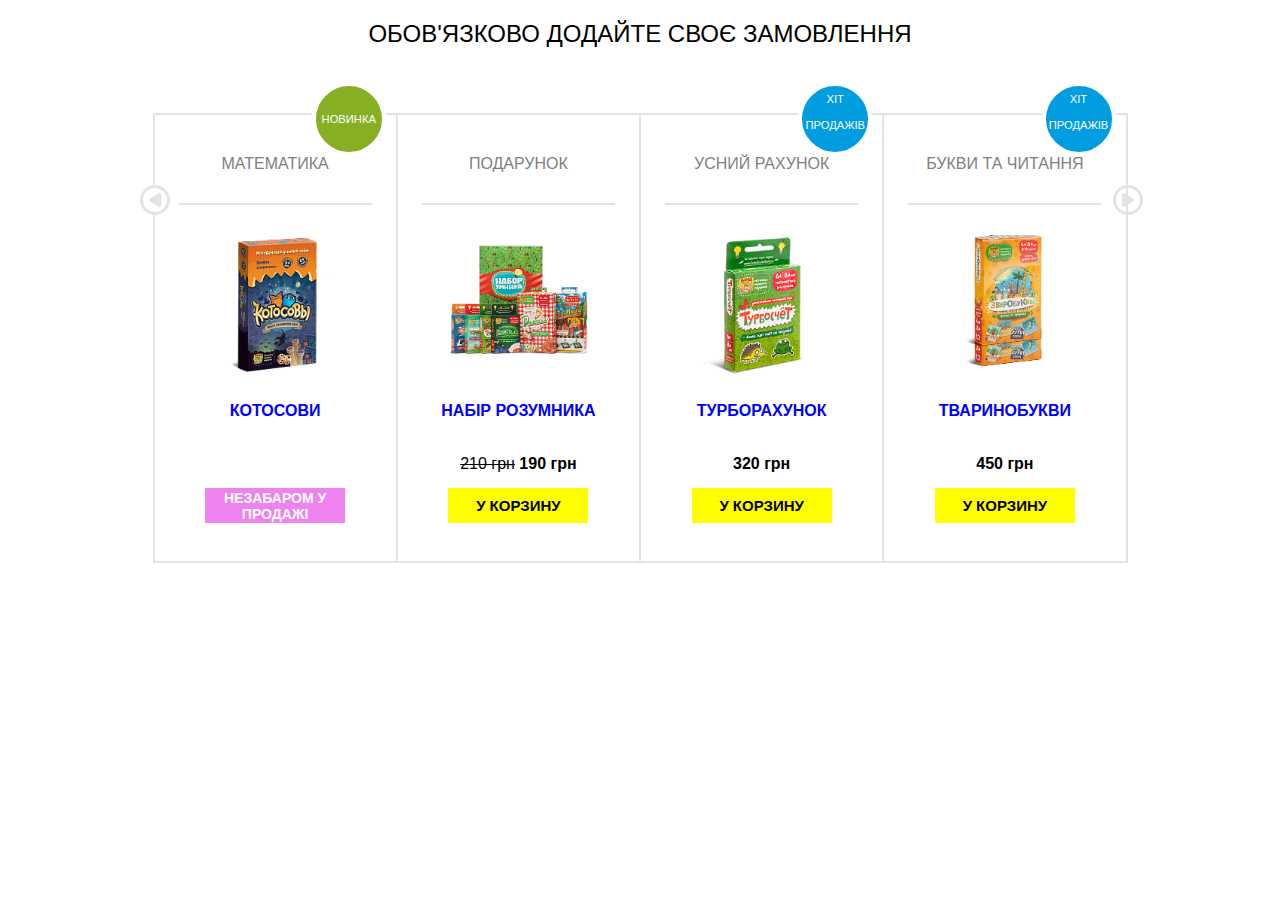
<file: catalog/index.html>
<!DOCTYPE html>
<html lang="uk">
    <head>
        <meta charset="UTF-8">
        <meta name="viewport" content="width=device-width, initial-scale=1.0">
        <title>Catalog</title>
        <link rel="stylesheet" href="styles/styles.css">
        <link rel="stylesheet"  href="https://cdnjs.cloudflare.com/ajax/libs/font-awesome/6.2.0/css/all.min.css">
    </head>
    <body>
        <div class="page-title uppercase">
            обов'язково додайте своє замовлення
        </div>
        <div class="wrapper d-flex">
            <div class="nav nav-left d-flex">
                <i class="fa-solid fa-play"></i>
            </div>
            <div class="nav nav-right d-flex">
                <i class="fa-solid fa-play"></i>
            </div>
            <div class="card sticker sticker__new">
                <div class="card__category__uppercase__math">
                    математика
                </div>
                <div class="card__img">
                    <img src="images/math.png" alt="котосови" height="140">
                </div>
                <b><div class="card__title__uppercase">
                    котосови
                </div></b>
                <div class="card__price__uppercase">
                    <br>
                </div>
                <b><div class="card__btn__uppercase__math">
                    незабаром у продажі
                </div></b>
            </div>
            <div class="card">
                <div class="card__category__uppercase__present">
                    подарунок
                </div>
                <div class="card__img">
                    <img src="images/g1.png" alt="набір розумника" height="140"> 
                </div>
                <b><div class="card__title__uppercase">
                    набір розумника
                </div></b>
                <div class="card__price__uppercase">
                    <del>210 грн</del> <b>190 грн</b>
                </div></b>
                <b><div class="card__btn__uppercase__present">
                    у корзину
                </div></b>
            </div>
            <div class="card sticker sticker__hit">
                <div class="card__category__uppercase__turbo">
                    усний рахунок
                </div>
                <div class="card__img">
                    <img src="images/turbo.png" alt="турборахунок"  height="140">
                </div>
                <div class="card__title__uppercase">
                    <b>турборахунок
                </div>
                <div class="card__price__uppercase">
                    320 грн</b>
                </div>
                <b><div class="card__btn__uppercase__turbo">
                    у корзину
                </div></b>
            </div>
            <div class="card sticker sticker__b">
                <div class="card__category__uppercase__zb">
                    букви та читання
                </div>
                <div class="card__img">
                    <img src="images/zb.png" alt="тваринобукви"  height="140">
                </div>
                <div class="card__title__uppercase">
                    <b>тваринобукви
                </div>
                <div class="card__price__uppercase">
                    450 грн</b>
                </div>
                <b><div class="card__btn__uppercase__zb">
                    у корзину
                </div></b>
            </div>
        </div>
    </body>
</html>
</file>
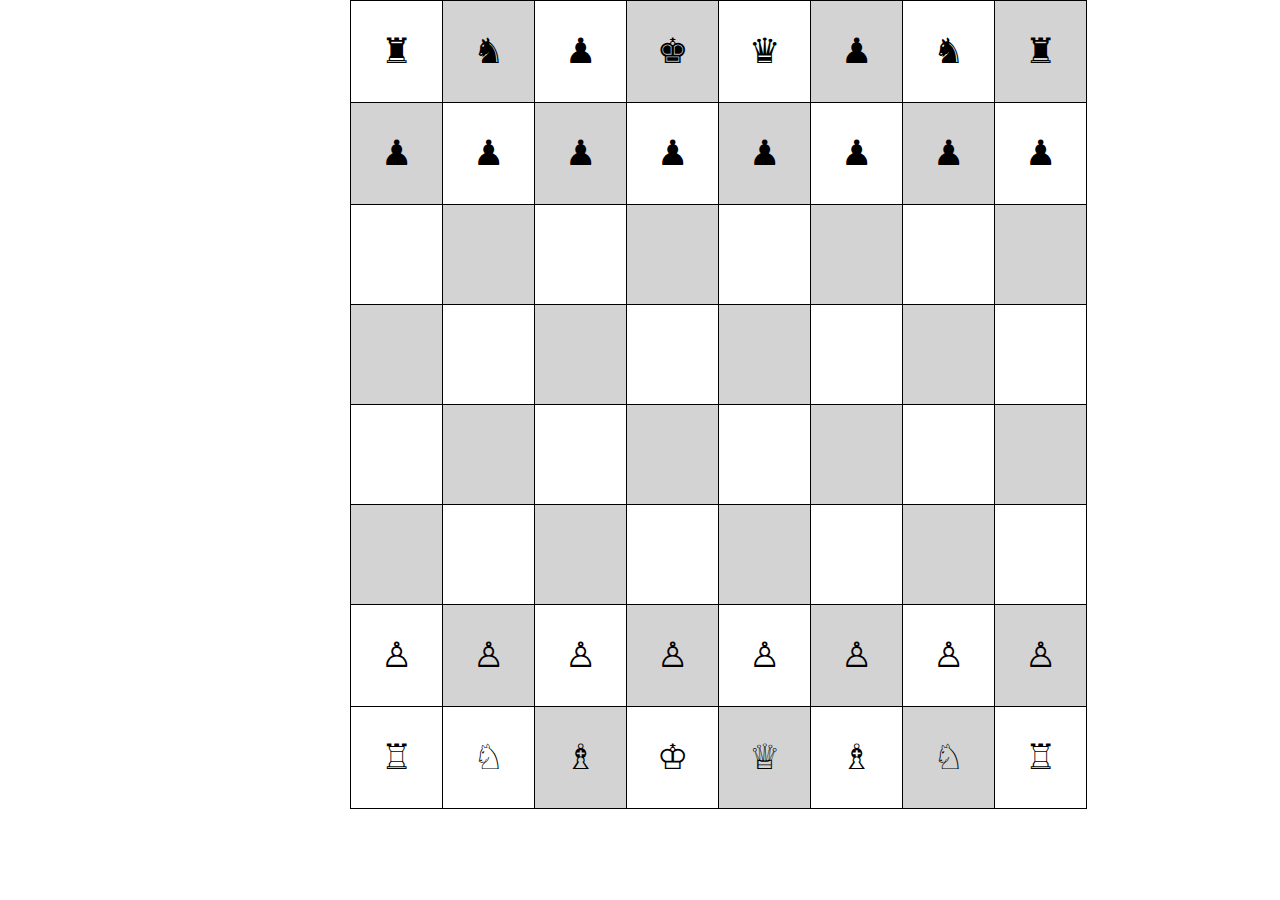
<file: chess/index.html>
<!DOCTYPE html>
    <html lang="en">
        <head>
            <meta charset="UTF-8">
            <meta name="viewport" content="width=device-width, initial-scale=1.0">
            <title>Chess-board</title>
            <link rel="stylesheet" href="styles/styles.css">
        
    </head>
        <body>
            <div>
                <div class="container">
            <div class="box">
            <table>
                <tbody>
                <tr>
                    <td>&#9820;</td>
                    <td bgcolor="lightgray">&#9822;</td>
                    <td>&#9823;</td>
                    <td bgcolor="lightgray">&#9818;</td>
                    <td>&#9819;</td>
                    <td bgcolor="lightgray">&#9823;</td>
                    <td>&#9822;</td>
                    <td bgcolor="lightgray">&#9820;</td>
                </tr>
                <tr>
                    <td bgcolor="lightgray">&#9823;</td>
                    <td>&#9823;</td>
                    <td bgcolor="lightgray">&#9823;</td>
                    <td>&#9823;</td>
                    <td bgcolor="lightgray">&#9823;</td>
                    <td>&#9823;</td>
                    <td bgcolor="lightgray">&#9823;</td>
                    <td>&#9823;</td>
                </tr>
                <tr>
                    <td></td>
                    <td bgcolor="lightgray"></td>
                    <td></td>
                    <td bgcolor="lightgray"></td>
                    <td></td>
                    <td bgcolor="lightgray"></td>
                    <td></td>
                    <td bgcolor="lightgray"></td>
                </tr>
                <tr>
                    <td bgcolor="lightgray"></td>
                    <td></td>
                    <td bgcolor="lightgray"></td>
                    <td></td>
                    <td bgcolor="lightgray"></td>
                    <td></td>
                    <td bgcolor="lightgray"></td>
                    <td></td>
                </tr>
                <tr>
                    <td></td>
                    <td bgcolor="lightgray"></td>
                    <td></td>
                    <td bgcolor="lightgray"></td>
                    <td></td>
                    <td bgcolor="lightgray"></td>
                    <td></td>
                    <td bgcolor="lightgray"></td>
                </tr>
                <tr>
                    <td bgcolor="lightgray"></td>
                    <td></td>
                    <td bgcolor="lightgray"></td>
                    <td></td>
                    <td bgcolor="lightgray"></td>
                    <td></td>
                    <td bgcolor="lightgray"></td>
                    <td></td>
                </tr>
                <tr>
                    <td>&#9817;</td>
                    <td bgcolor="lightgray">&#9817;</td>
                    <td>&#9817;</td>
                    <td bgcolor="lightgray">&#9817;</td>
                    <td>&#9817;</td>
                    <td bgcolor="lightgray">&#9817;</td>
                    <td>&#9817;</td>
                    <td bgcolor="lightgray">&#9817;</td>
                </tr>
                <tr>
                    <td bbgcolor="lightgray">&#9814;</td>
                    <td>&#9816;</td>
                    <td bgcolor="lightgray">&#9815;</td>
                    <td>&#9812;</td>
                    <td bgcolor="lightgray">&#9813;</td>
                    <td>&#9815;</td>
                    <td bgcolor="lightgray">&#9816;</td>
                    <td>&#9814;</td>
                </tr>
                </tbody>
            </div>
        </div>
    </div>
            </table>
</body>
</html>
</file>
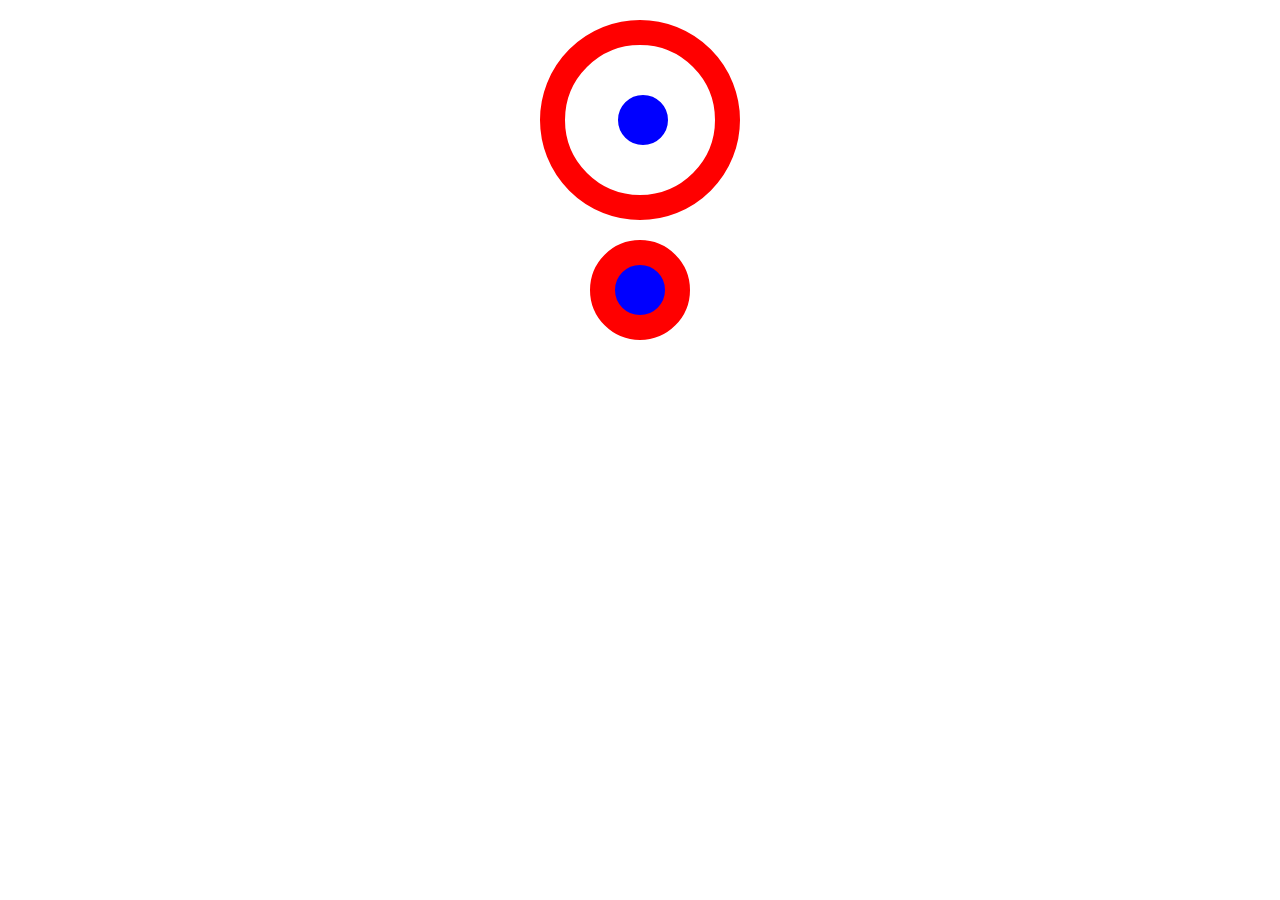
<file: circle/index.html>
<!DOCTYPE html>
<html lang="en">
<head>
 <meta charset="UTF-8">
 <meta name="viewport" content="width=device-width, initial-scale=1.0">
 <title>Circle</title>
 <link rel="stylesheet" href="styles/styles.css">
</head>
<body>
    <div>
        <div class="circle">
        </div>
    </div>
    <div id="circle">
    </div>
</body>
</file>
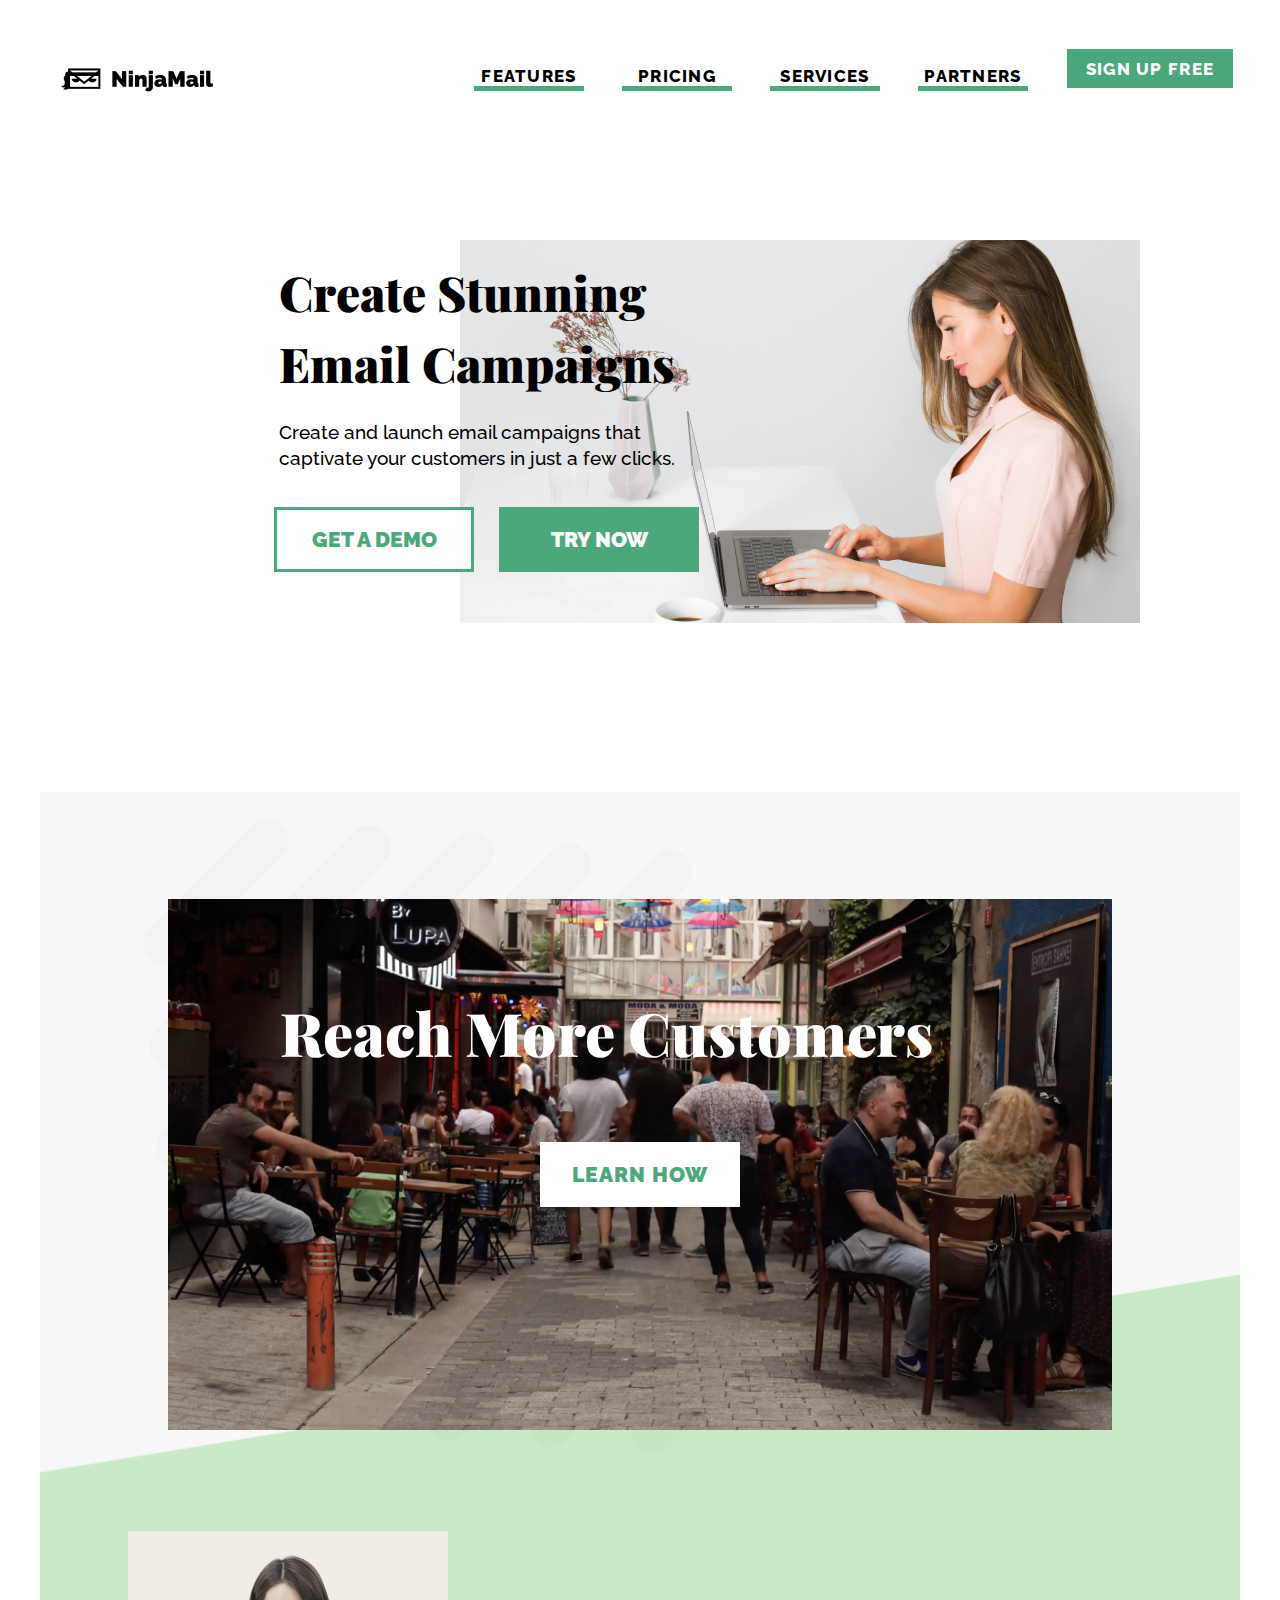
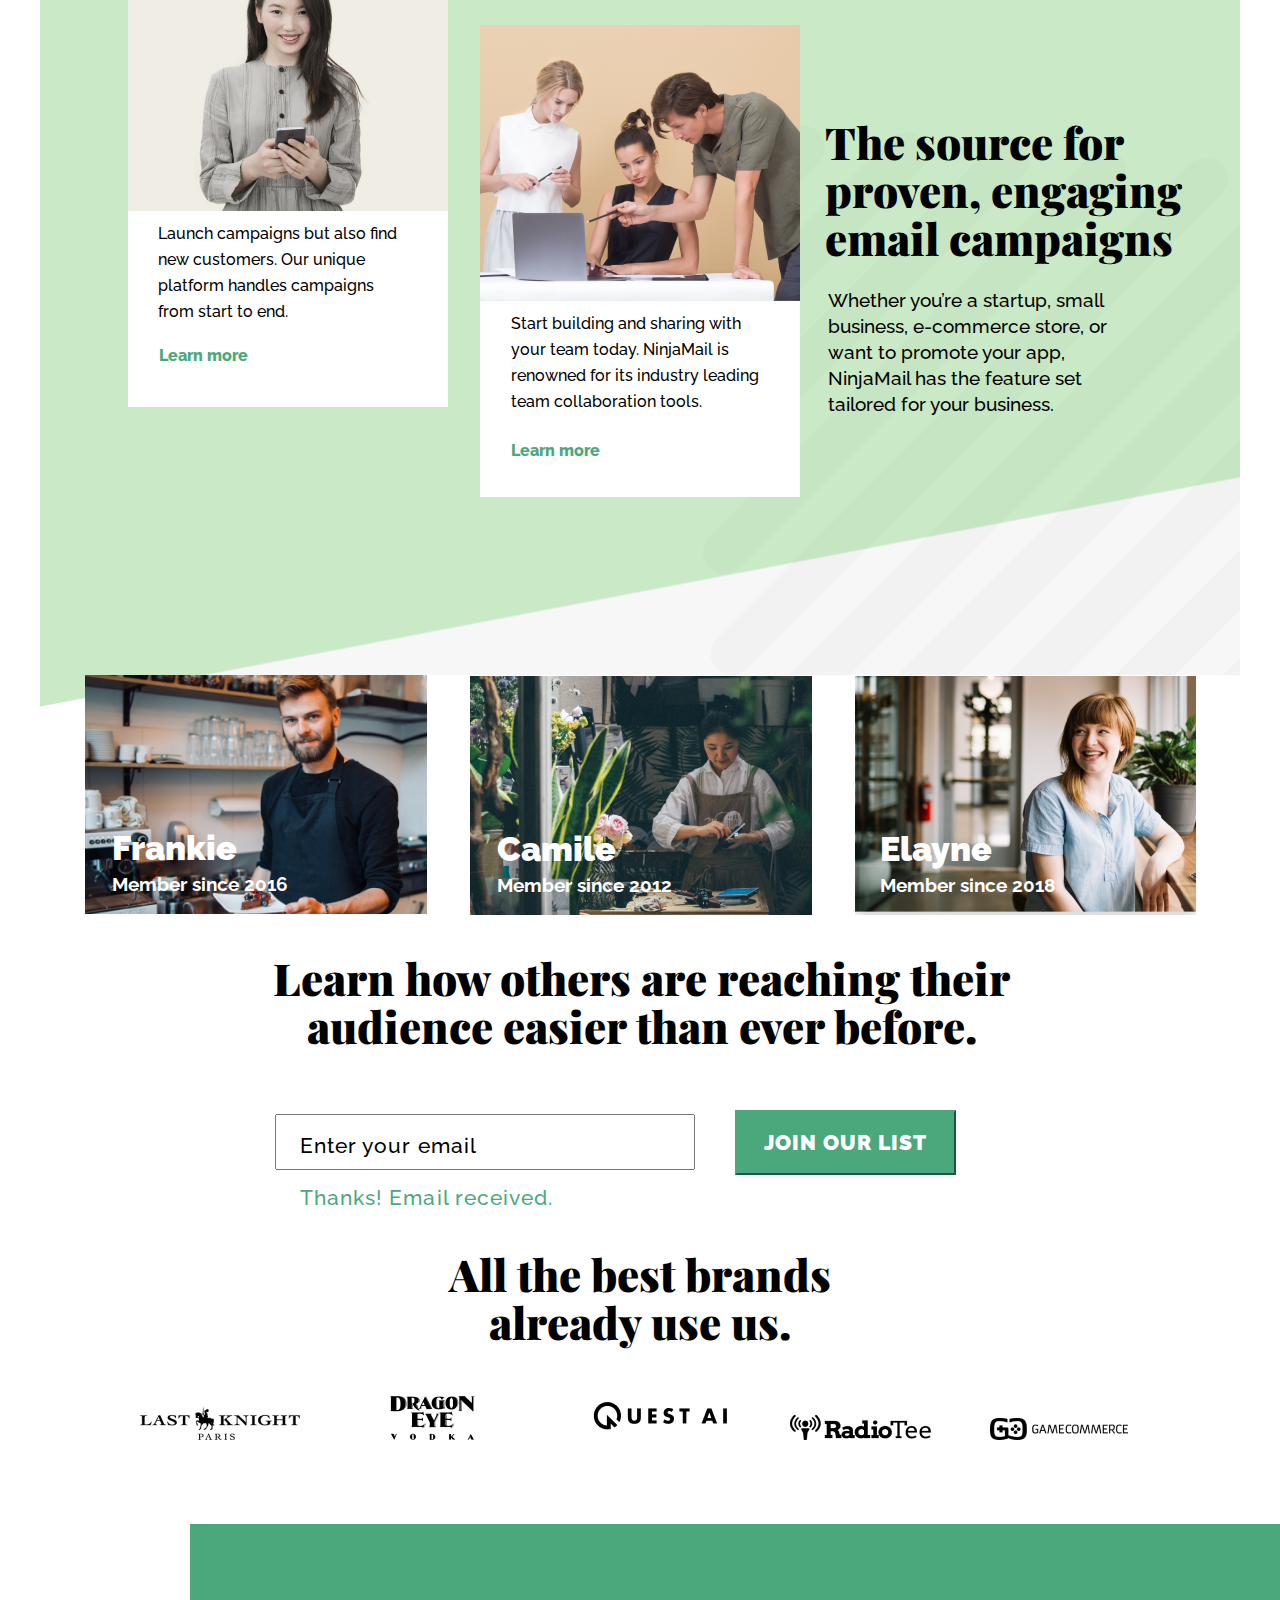
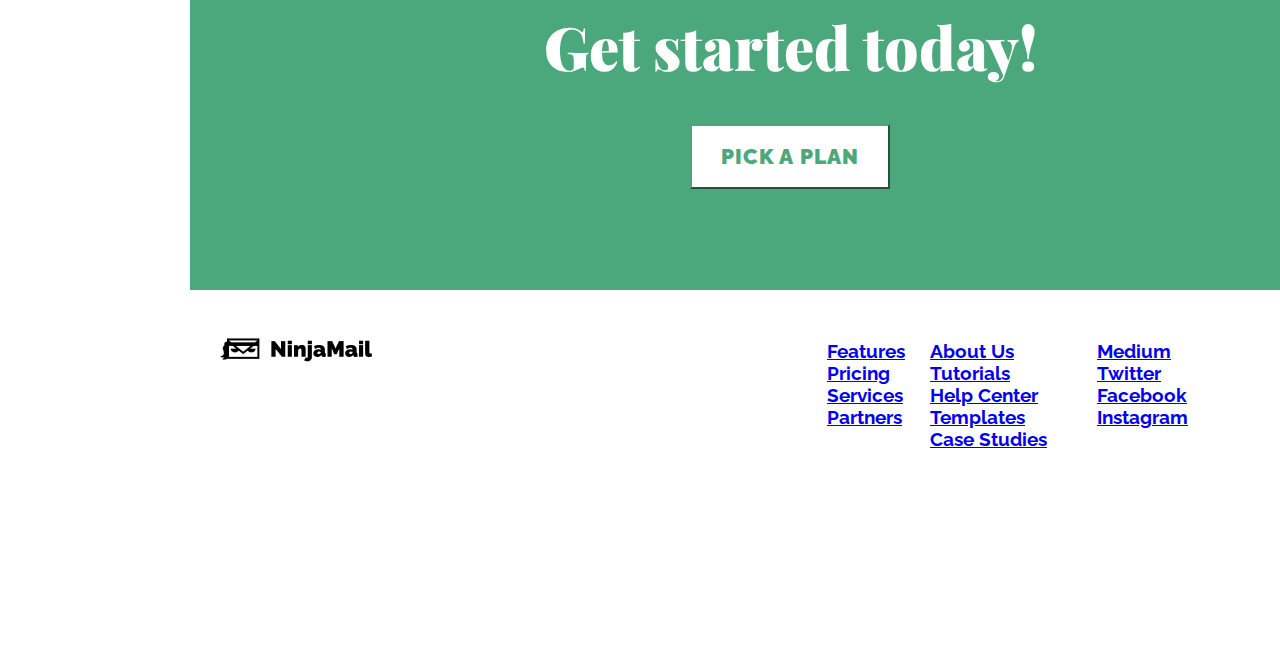
<file: project/index.html>
<!DOCTYPE html>
<html lang="en">
<head>
    <meta charset="UTF-8">
    <meta name="viewport" content="width=device-width, initial-scale=1.0">
    <title>NinjaMail</title>
        <link rel="stylesheet" href="styles/styles.css">
        <link rel="stylesheet" href="styles/header.css">
        <link rel="stylesheet" href="styles/footer.css">
        <link rel="preconnect" href="https://fonts.googleapis.com">
        <link rel="preconnect" href="https://fonts.gstatic.com" crossorigin>
        <link href="https://fonts.googleapis.com/css2?family=Playfair+Display:wght@900&family=Raleway:wght@500;700;800;900&display=swap" rel="stylesheet">
</head>
<body>
 <div class="page-wrap">
        <section class="page-header d-flex">
            <div class="top-bar">
                <div class="content-wrap d-flex">
                    <div class="logo d-flex">
                        <div class="logo-img">
                            <img src="img/logo.png" alt="logo">
                        </div>
                    </div>
                    <div class="menu-desktop">
                        <nav>
                            <ul class="main-menu uppercase">
                                <li class="border"><a href="#">features</a></li>
                                <li class="border"><a href="#">pricing</a></li>
                                <li class="border"><a href="#">services</a></li>
                                <li class="border"><a href="#">partners</a></li>
                            </ul>
                        </nav>
                     </div>
                            <div class="btn btn__sign uppercase d-flex">
                                Sign Up Free
                            </div>
                         </div>
                    </div> 
                            <div class="page-header-content d-flex">
                                <div class="content-wrap">
                                <h1 class="title">Create Stunning Email Campaigns</h1>
                                <h2 class="subtitle">Create and launch email campaigns that captivate your customers in just a few clicks.</h2>
                                <div class="btn btn__get uppercase d-flex">Get a demo</div>
                                <div class="btn btn__try uppercase d-flex">Try now</div>
                                <div class="img"></div>
                            </div>
                        </div>
            </section>
            <section class='reach-section d-flex'>
                <div class="content-wrap ">
                        <h1 class="title">Reach More Customers</h1>
                        <div class="btn btn__learn uppercase d-flex">Learn how</div>
                </div>
            
            </section>
            <section class='source-section d-flex'>
                <div class="content-wrap">
                        <h1 class="title">The source for proven, engaging email campaigns</h1>
                        <h2 class="subtitle">Whether you’re a startup, small business, e-commerce store, or want to promote your app, NinjaMail has the feature set tailored for your business. </h2>
                        <div class="source">
                        <h3 class="text">Launch campaigns but also find new customers. Our unique platform handles campaigns from start to end.</h3>
                        <div class="btn btn__learnM d-flex">Learn more</div>
                </div>
                <div class="team">
                    <h4 class="text">Start building and sharing with your team today. NinjaMail is renowned for its industry leading team collaboration tools.</h4>
                    <div class="btn btn__learnM2 d-flex">Learn more</div>
                </div>
            </div>
            </section>
            <section class="all-section d-flex">
                <div class="content-wrap">
                    <div class="img_f">
                        <img src="img/frankie.png" alt="boy">
                        <h1 class="txt">Frankie</h1>
                        <h2 class="txt2">Member since 2016</h2>
                    </div>
                    <div class="img_c">
                        <img src="img/Camile.png" alt="girl">
                        <h1 class="txt">Camile</h1>
                        <h2 class="txt2">Member since 2012</h2>
                    </div>
                    <div class="img_e">
                        <img src="img/elayne.png" alt="girl">
                        <h1 class="txt">Elayne</h1>
                        <h2 class="txt2">Member since 2018</h2>
                    </div>
                    <h1 class="title">Learn how others are reaching their audience easier than ever before.</h1>
                    <h3 class="text">Thanks! Email received.</h3>
                    <div class="form">
                        <input class="form_input">
                        <label class="form_label">Enter your email</label>
                    </div>
                    <button class="btn form_button uppercase">Join our list</button>
                    <h2 class="title2">All the best brands already use us.</h2>
                <div class="logo-imgs1">
                        <img src="img/last.png" alt="">
                        </div>
                        <div class="logo-imgs2">
                        <img src="img/dragon.png" alt="">
                        </div>
                         <div class="logo-imgs3">
                        <img src="img/Quest.png" alt="">
                        </div>
                        <div class="logo-imgs4">
                        <img src="img/radio.png" alt="">
                        </div>
                        <div class="logo-imgs5">
                        <img src="img/game.png" alt="">
                    </div>
                    </div>
                </div>
            </section>
            <section class="get-section d-flex">
                <div class="content-wrap">
                    <h1 class="title">Get started today!</h1>
                    <button class="btn pick_button uppercase">PICK A PLAN</button>
                    </div>
            </section>
            <section class="footer-section d-flex">
                <div class="content-wrap">
                    <div class="logo d-flex">
                        <div class="logo-img">
                            <img src="img/logo.png" alt="logo">
                        </div>
                    </div>
                     <nav>
                            <ul class="menu">
                                <li class="border"><a href="#">Features</a></li>
                                <li class="border"><a href="#">Pricing</a></li>
                                <li class="border"><a href="#">Services</a></li>
                                <li class="border"><a href="#">Partners</a></li>
                            </ul>
                        </nav>
                         <nav>
                            <ul class="list">
                                <li class="border"><a href="#">About Us</a></li>
                                <li class="border"><a href="#">Tutorials</a></li>
                                <li class="border"><a href="#">Help Center</a></li>
                                <li class="border"><a href="#">Templates</a></li>
                                 <li class="border"><a href="#">Case Studies</a></li>
                            </ul>
                        </nav>
                         <nav>
                            <ul class="social">
                                <li class="border"><a href="#">Medium</a></li>
                                <li class="border"><a href="#">Twitter</a></li>
                                <li class="border"><a href="#">Facebook</a></li>
                                <li class="border"><a href="#">Instagram</a></li>
                            </ul>
                        </nav>
                    </div>
            </section>
                </div>
            <script src="scripts/script.js"></script>
</body>
</html>
</file>
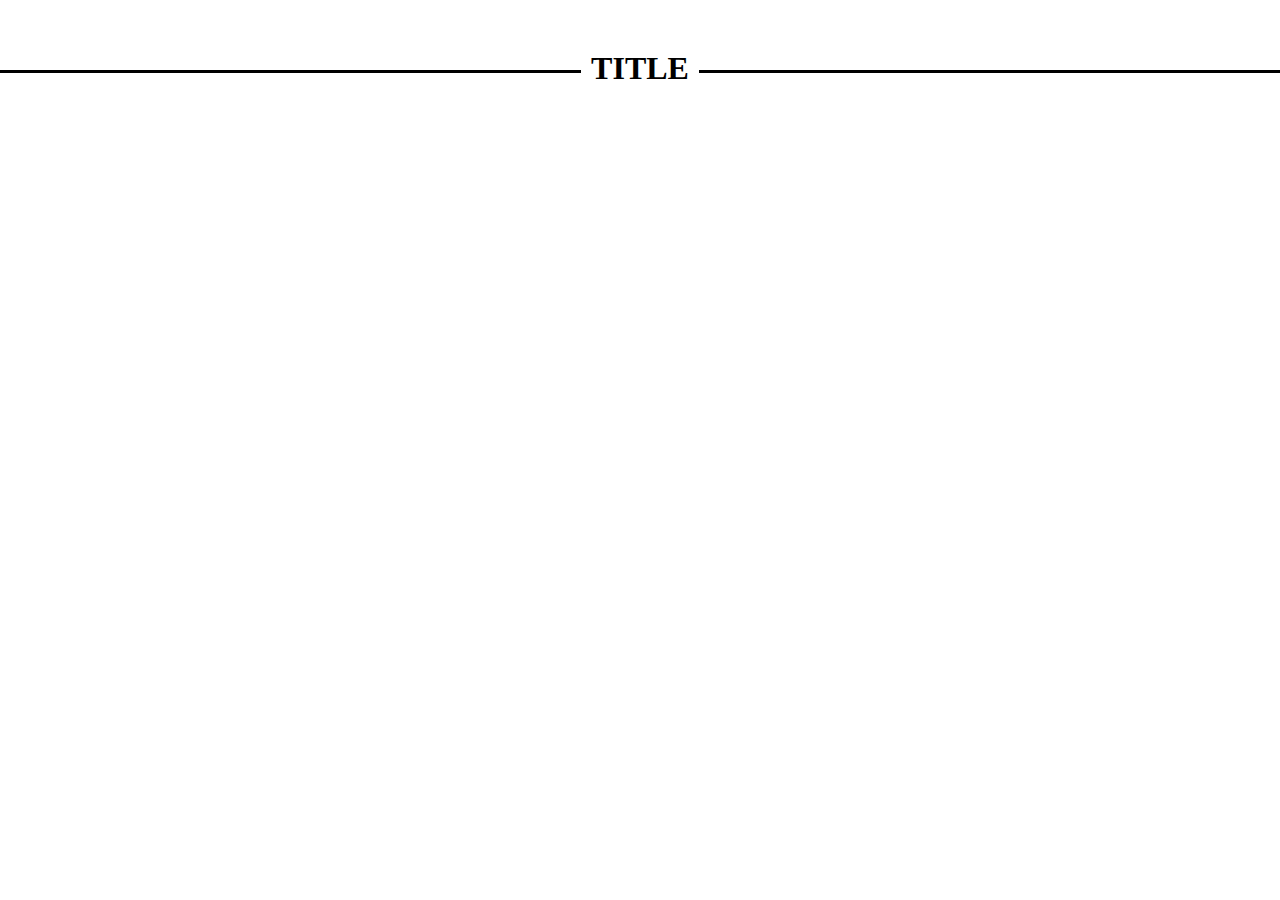
<file: title/index.html.html>
<!DOCTYPE html>
<html lang="en">
    <head>
        <meta charset="UTF-8">
        <meta name="viewport" content="width=device-width, initial-scale=1.0">
        <title>Title</title>
        <link rel="stylesheet" href="styles/styles.css">
    </head>
<body>
    <div>
    <h1>TITLE</h1>
</div>
</body>
</html>
</file>
<file: catalog/styles/styles.css>
* {
    margin: 0;
    padding: 0;
    box-sizing: border-box;
}

body {
    font-family: 'Arial', sans-serif;
}

/*--- global classes*/

.uppercase {
    text-transform: uppercase;
}

.d-flex {
    display: flex;
}

/*--- end of global classes*/

.page-title {
    padding: 20px 0 65px;
    text-align: center;
    font-size: 1.5rem;
}

/*--- wrapper*/

.wrapper {
    height: 450px;
    width: 975px;
    margin: 0 auto;
    position: relative;
    border: 2px solid #e3e3e3;
    border-right: none;
    text-align: center;
}

.nav {
    justify-content: center;
    align-items: center;
    width: 30px;
    height: 30px;
    position: absolute;
    top: 70px;
    border-radius: 50%;
    border: 3px solid #e3e3e3;
    background-color: #fff;
}

.nav:hover {
    cursor: pointer;
}

.nav i {
    color: #e3e3e3;
}

.nav-left {
    left: -15px;
    transform: rotate(180deg);
}

.nav-right {
    right: -15px;
}

/*--- end of wrapper*/

/* --- CARD */

.card {
    min-height: 425px;
    width: 25%;
    position: relative;
    border-right: 2px solid #e3e3e3;
}

.sticker:after {
    content: '';
    display: block;
    width: 66px;
    height: 66px;
    position: absolute;
    top: -33px;
    right: 10px;
    border-radius: 50%;
    border: 4px solid #fff;
    color: #fff;
    text-transform: uppercase;
    font-size: .7em;
    text-align: center; 
}

.sticker__new:after {
    content: 'новинка';
    background-color: #86b022;
    line-height: 66px;
}

.sticker__hit:after {
    content: 'хіт продажів';
    background-color: #009de1;
    line-height: 26px;
}

.sticker__b:after {
    content: 'хіт продажів';
    background-color: #009de1;
    line-height: 26px;
}

/*.card:not(:last-child) {
    border-right: 2px solid #e3e3e3;
}*/

/* --- END of CARD */
.card__category__uppercase__math, .card__category__uppercase__present, .card__category__uppercase__turbo, .card__category__uppercase__zb{
    margin-top: 40px;
    color: grey;
    font-size: 1rem;
    text-transform: uppercase;
    display: inline-block;
    border-bottom: 2px solid;
    height: 50px;
    width: 80%;
    border-bottom-color: #e3e3e3; 
}

.card__img{
    margin-top: 30px;
    height: 140px;
}   

.card__title__uppercase, .card__title__uppercase, .card__title__uppercase, .card__title__uppercase{
   margin-top: 27px;
   color: blue;
   font-size: 1rem;
   text-transform: uppercase;
}

.card__price__uppercase, .card__price__uppercase, .card__price__uppercase, .card__price__uppercase{
     margin-top: 35px;
}

.card__btn__uppercase__present, .card__btn__uppercase__turbo, .card__btn__uppercase__zb{
    margin-top: 15px;
    display: inline-block;
    border: 2px solid;
    height: 35px;
    width: 140px;
    padding-top: 7px;
    background-color: yellow;
    border-color: yellow;
    text-align: center;
    font-size: 15px;
    text-transform: uppercase;
}
.card__btn__uppercase__math{
    margin-top: 15px;
    display: inline-block;
    border: 2px solid ;
    height: 35px;
    width: 140px;
    padding-top: 0px;
    background-color: violet;
    border-color: violet;
    text-align: center;
    font-size: 14px;
    text-transform: uppercase;
    color: white;
}
</file>
<file: chess/styles/styles.css>
*{
    margin: 0;
    padding: 0;
    box-sizing: border-box;
}
.container{
    width: 400px;
    height: 400px;
    margin-left:350px;
 }
table,td{
    border: 1px solid;
    border-collapse: collapse;
    border-spacing: 15px;
    height: 100px;
    width: 100px;
    
}
tr, td{
    padding: 30px;
    height: 100px;
    width: 100px;
}
td{
    font-size: 35px;
}

div {
  display: inline-block;
}
</file>
<file: circle/styles/styles.css>
*{
    margin: 0;
    padding: 0;
    box-sizing: border-box;
}
div {
    box-sizing: border-box;
    width: 200px;
    height: 200px;
    padding-left: 20px;
    margin: 20px auto 0;
    border: 25px solid red;
    border-radius: 100px;
    background-color: white;
}
.circle {
    box-sizing: border-box;
    width: 100px;
    height: 100px;
    padding-right: 20px;
    margin: 0px auto 0;
    margin-top: 25px;
    margin-left: 8px;
    border: 25px solid white;
    border-radius: 100px;
    background-color: blue;
}
#circle {
    width: 100px;
    height: 100px;
    background-color: blue;
    -moz-border-radius: 50px;
    -webkit-border-radius: 50px;
    border-radius: 50px;   
}
</file>
<file: project/styles/styles.css>
/*@import url("_header.css");*/

*{
    margin: 0;
    padding: 0;
    box-sizing: border-box;
}

body {
    font-family: var(--main-font);
}

.page-wrap {
    width: 100%;
    max-width: 1200px;
    margin: 0 auto;
}

.content-wrap{
    padding: 0 15px;
}

.d-flex{
    display: flex;
}

.justify-between{
    justify-content: space-between;
}

.uppercase{
    text-transform: uppercase;
}

.btn{
    justify-content: center;
    align-items: center;
    cursor: pointer;
}

.reach-section .title{
    position: absolute;
    z-index: 1;
    width: 656px;
    height: 80px;
    left: 240px;
    top: 200px;
    font-family: 'Playfair Display';
    font-style: normal;
    font-weight: 900;
    font-size: 60px;
    line-height: 80px;
    color: white;
}

.reach-section {
    position: relative;
    height: 744px;
    width: 1200px;
    top: 0px;
    background-color: #F7F7F7;
    background-image: url('../img/bg3.png'), url('../img/reach.png'), url('../img/green.png');
    background-repeat: no-repeat, no-repeat, no-repeat;
    background-position: 0% 60%,  center, 0% -140%;  

    }
.btn__learn{
    left: -190px;
    position: absolute;
    z-index: 1;
    box-sizing: border-box;
    width: 200px;
    height: 65px;
    left: calc(50% - 200px/2);
    top: 350px;
    background: #FFFFFF;
    font-family: 'Raleway';
    font-style: normal;
    font-weight: 900;
    font-size: 21px;
    line-height: 25px;
    text-align: center;
    letter-spacing: 1.05px;
    color: #4BA87D;
}
.source-section{
    position: relative;
    height: 744px;
    width: 1200px;
    top: -5px;
    background-color: #F7F7F7;
    background-image: url('../img/girl.png'), url('../img/team.png'), url('../img/bg3.png'), url('../img/green.png');
    background-repeat: no-repeat, no-repeat, no-repeat, no-repeat;
    background-position: 10% 0%, 50% 20%,200% 0%, 0% 90%; 
}
.source-section .title{
    position: absolute;
    z-index: 1;
    width: 365px;
    height: 144px;
    right: 50px;
    top: 187px;
    font-family: 'Playfair Display';
    font-style: normal;
    font-weight: 900;
    font-size: 44px;
    line-height: 48px;
    color: #000000;
}

.source-section .subtitle{
    position: absolute;
    z-index: 1;
    width: 322px;
    height: 156px;
    right: 90px;
    top: 356px;
    font-family: 'Raleway';
    font-style: normal;
    font-weight: 500;
    font-size: 19px;
    line-height: 26px;
    color: #000000;
}

.source{
    position: absolute;
    width: 320px;
    height: 196px;
    left: 88px;
    top: 280px;
    background: #FFFFFF;
}

.source .text{
    position: absolute;
    z-index: 1;
    width: 251px;
    height: 120px;
    left: 30px;
    top: 10px;
    font-family: 'Raleway';
    font-style: normal;
    font-weight: 500;
    font-size: 16px;
    line-height: 26px;
    color: #000000;
}

.btn__learnM{
    position: absolute;
    width: 251px;
    height: 28px;
    left: -50px;
    top: 130px;
    font-family: 'Raleway';
    font-style: normal;
    font-weight: 800;
    font-size: 16px;
    line-height: 19px;
    color: #4BA87D;
}
.team{
    position: absolute;
    width: 320px;
    height: 196px;
    left: 440px;
    top: 370px;
    background: #FFFFFF;
}
.team .text{
    position: absolute;
    z-index: 1;
    width: 259px;
    height: 111px;
    left: 31px;
    top: 10px;
    font-family: 'Raleway';
    font-style: normal;
    font-weight: 500;
    font-size: 16px;
    line-height: 26px;
    color: #000000;
}

.btn__learnM2{
    position: absolute;
    width: 251px;
    height: 28px;
    left: -50px;
    top: 135px;
    font-family: 'Raleway';
    font-style: normal;
    font-weight: 800;
    font-size: 16px;
    line-height: 19px;
    color: #4BA87D;
}

.all-section{
    position: relative;
    height: 744px;
    width: 1200px;
    top: -5px;
    background-color: #FFFFFF;
    background-image: url('../img/green.png');
    background-repeat: no-repeat;
    background-position: 175% 300%; 
}

.img_f{
    position: relative;
    left:30px;
}

.img_c{
    position: relative;
    top: -242px;
    left: 415px;
}
 .img_e{
    position: relative;
    top: -485px;
    left: 800px;
}

.img_f .txt{
    position: absolute;
    z-index: 1;
    width: 220px;
    height: 45px;
    left: 27px;
    top: 153px;
    font-family: 'Raleway';
    font-style: normal;
    font-weight: 900;
    font-size: 34px;
    line-height: 40px;
    color: #FFFFFF;
}

.img_c .txt{
    position: absolute;
    z-index: 1;
    width: 220px;
    height: 45px;
    left: 27px;
    top: 153px;
    font-family: 'Raleway';
    font-style: normal;
    font-weight: 900;
    font-size: 34px;
    line-height: 40px;
    color: #FFFFFF;
}

 .img_e .txt{
    position: absolute;
    z-index: 1;
    width: 220px;
    height: 45px;
    left: 25px;
    top: 153px;
    font-family: 'Raleway';
    font-style: normal;
    font-weight: 900;
    font-size: 34px;
    line-height: 40px;
    color: #FFFFFF;
 }
.img_f .txt2{
    position: absolute;
    z-index: 1;
    width: 266px;
    height: 34px;
    left: 27px;
    top: 198px;
    font-family: 'Raleway';
    font-style: normal;
    font-weight: 700;
    font-size: 19px;
    line-height: 22px;
    color: #FFFFFF;
}

.img_c .txt2{
    position: absolute;
    z-index: 1;
    width: 266px;
    height: 34px;
    left: 27px;
    top: 198px;
    font-family: 'Raleway';
    font-style: normal;
    font-weight: 700;
    font-size: 19px;
    line-height: 22px;
    color: #FFFFFF;
}

 .img_e .txt2{
    position: absolute;
    z-index: 1;
    width: 266px;
    height: 34px;
    left: 25px;
    top: 198px;
    font-family: 'Raleway';
    font-style: normal;
    font-weight: 700;
    font-size: 19px;
    line-height: 22px;
    color: #FFFFFF;
 }

.all-section .title{
    position: absolute;
    width: 904px;
    height: 126px;
    left: calc(50% - 904px/2 + 1.5px);
    top: 279px;
    font-family: 'Playfair Display';
    font-style: normal;
    font-weight: 900;
    font-size: 44px;
    line-height: 48px;
    text-align: center;
    color: #000000;
} 

.all-section .title2{
    position: absolute;
    width: 500px;
    height: 124px;
    left: 350px;
    top: 575px;
    font-family: 'Playfair Display';
    font-style: normal;
    font-weight: 900;
    font-size: 44px;
    line-height: 48px;
    text-align: center;
    color: #000000;
}

.all-section .text{
    position: absolute;
    top: 510px;
    left: 260px;
    font-family: 'Raleway';
font-style: normal;
font-weight: 500;
font-size: 21px;
line-height: 25px;
/* identical to box height, or 119% */

letter-spacing: 1.05px;

color: #4BA87D;
}

.form{
    position: relative;
    top: -290px;
    left: 220px;
}

.form_label{
    position: absolute;
    z-index: 1;
    left: 100px;
    width: 176px;
height: 25px;
left: 25px;
top: 19px;

font-family: 'Raleway';
font-style: normal;
font-weight: 500;
font-size: 21px;
line-height: 25px;
/* identical to box height, or 119% */

letter-spacing: 1.05px;
width: 200px;
height: 25px;
color: #000000;
}

.form_input{
    width: 420px;
    height: 56px;
}

.form_button{
    position: relative;
    width: 221px;
    height: 65px;
    left: 680px;
    top: -350px;
    border-color: #4BA87D ;
    background: #4BA87D;
    font-family: 'Raleway';
    font-style: normal;
    font-weight: 900;
    font-size: 21px;
    line-height: 25px;
    text-align: center;
    letter-spacing: 1.05px;
    color: #FFFFFF;
}
.logo-imgs1{
    position: absolute;
    left: 100px;
    bottom: -25px;
}

.logo-imgs2{
    position: absolute;
    left: 350px;
    bottom: -25px;
}

.logo-imgs3{
    position: absolute;
    left: 550px;
    bottom: -25px;
}

.logo-imgs4{
    position: absolute;
    left: 750px;
    bottom: -25px;
}

.logo-imgs5{
    position: absolute;
    left: 950px;
    bottom: -25px;
}

.get-section{
    position: relative;
    height: 366px;
    width: 1200px;
    top: 100px;
    left: 190px;
    background: #4BA87D;
}

.get-section .title{
    position: absolute;
width: 944px;
height: 124px;
left: calc(50% - 944px/2);
top: 82px;

font-family: 'Playfair Display';
font-style: normal;
font-weight: 900;
font-size: 60px;
line-height: 80px;
/* or 133% */

text-align: center;

color: #FFFFFF;

}

.pick_button{
    position: absolute;
width: 200px;
height: 65px;
left: calc(50% - 200px/2);
top: 200px;

background: #FFFFFF;

font-family: 'Raleway';
font-style: normal;
font-weight: 900;
font-size: 21px;
line-height: 25px;
/* identical to box height, or 119% */

text-align: center;
letter-spacing: 1.05px;
border-color: #4BA87D;

color: #4BA87D;
}
</file>
<file: project/styles/header.css>
.page-header{
	flex-direction: column;
	justify-content: center;
	align-items: center;
}

.top-bar{
	padding-top: 20px;
}

.logo-img{
	margin-top: 40px;
	margin-right: 10px;
}

.top-bar .content-wrap{
	align-items: center;
}

.menu-desktop{
	display: block;
}

.menu-desktop .main-menu{
	display: flex;
	list-style: none;
	margin-left: 250px;
	font-family: 'Raleway';
	font-size: 17px;
	font-weight: 800;
	line-height: 20px;
	letter-spacing: 1.275px;
	margin-top: 35px;
	color: #000000;
}

.menu-desktop .main-menu a{
	text-decoration: none;
	color: inherit;
}

.menu-desktop .main-menu li{
	text-align: center;
	margin-right: 38px;
	border-bottom: 5px solid;
	width: 110px;
	border-color: #4BA87D;
}

.page-header-content{
	position: relative;
	flex-direction: column;
	flex-grow: 1;
	justify-content: center;
	align-items: center;
	margin: 0 auto;
}

.page-header-content .title{
	position: relative;
	flex-direction: column;
	z-index: 1;
	width: 489px;
	height: 142px;
	left: 0px;
	top: 140px;
	font-family: 'Playfair Display';
	font-style: normal;
	font-weight: 900;
	font-size: 3rem;
	line-height: 71px;
	color: #000000;
}

.page-header-content .subtitle{
	position: relative;
	z-index: 1;
	width: 446px;
	height: 52px;
	margin-left: 0px;
	top: 160px;
	font-family: 'Raleway';
	font-style: normal;
	font-weight: 500;
	font-size: 19px;
	line-height: 26px;
}

.img{
    position: relative;
	width: 721.36px;
	height: 481.19px;
	left: 160px;
	top: -120px;
    background-image: url('../img/bg1.png');
    background-repeat: no-repeat;
    background-position: center;
}
.btn__sign{
    position: relative;
    width: 168px;
    height: 41px;
    border: 1px solid;
    background-color: #4BA87D;
    color: white;
    font-family: Raleway;
    font-size: 17px;
    font-weight: 800;
    line-height: 20px;
    letter-spacing: 1.274999976158142px;
    text-align: center;
}

.btn__try{
    margin-left: 220px;
    top: 390px;
    position: absolute;
    z-index: 1;
    width: 200px;
    height: 65px;
    background: #4BA87D;
    text-transform: uppercase;
    color: white;
    font-family: 'Raleway';
    font-style: normal;
    font-weight: 900;
    font-size: 21px;
    line-height: 25px;
}

.btn__get{
    left: 10px;
    position: absolute;
    z-index: 1;
    box-sizing: border-box;
    width: 200px;
    height: 65px;
    top: 390px;
    background: #FFFFFF;
    border: 3px solid #4BA87D;
    text-transform: uppercase;
    font-family: 'Raleway';
    font-style: normal;
    font-weight: 900;
    font-size: 21px;
    line-height: 25px;
    text-align: center;
    color: #4BA87D;
}

@media (max-width: 768px){
.logo-img{
	margin-top: 0px;
}

.menu-desktop{
	display: none;
}

.img{ 
	position: relative;
    background-size: contain;
    width: 318.25px;
    left: 0px;
    margin-top: -150px;
    }

.page-header-content .title{
	position: relative;
	width: 284px;
	height: 138px;
	left: 0px;
	top: 0px;
	font-family: 'Playfair Display';
	font-style: normal;
	font-weight: 900;
	font-size: 36px;
	line-height: 46px;
	color: #000000;
}

.page-header-content .subtitle{
	width: 290px;
	height: 32px;
	left: 0px;
	top: 100px;	
	font-size: 1rem;
	line-height: 16px;
}

.btn__get{
    width: 143px;
    height: 40px;
    margin-top: -100px;
    background: #FFFFFF;
    border: 3px solid #4BA87D;
    text-transform: uppercase;
    font-family: 'Raleway';
    font-style: normal;
    font-weight: 900;
   	font-size: 13px;
	line-height: 15px;
	line-height: 15px;
	letter-spacing: 1.3px;
    text-align: center;
    color: #4BA87D;
	}

.btn__try{
    left: -50px;
    position: absolute;
    z-index: 1;
  	width: 143px;
    height: 40px;
    margin-top: -100px;
    background: #4BA87D;
    text-transform: uppercase;
    color: white;
    font-family: 'Raleway';
    font-style: normal;
    font-weight: 900;
   	font-size: 13px;
	line-height: 15px;
	line-height: 15px;
}

}

@media (min-width: 1200px){
.top-bar .content-wrap{
	align-items: center;
}


.menu-desktop{
	display: block;
}

.menu-desktop .main-menu{
	display: flex;
	list-style: none;
	margin-left: 250px;
	font-family: 'Raleway';
	font-size: 17px;
	font-weight: 800;
	line-height: 20px;
	letter-spacing: 1.275px;
	margin-top: 20px;
	color: #000000;
}

.menu-desktop .main-menu a{
	text-decoration: none;
	color: inherit;
}

.menu-desktop .main-menu li{
	text-align: center;
	margin-right: 38px;
	border-bottom: 5px solid;
	width: 110px;
	border-color: #4BA87D;
}

}
</file>
<file: project/styles/footer.css>
.footer-section{
	position: relative;
    height: 366px;
    width: 1200px;
    top: 100px;
    left: 190px;
}

.menu {
	position: absolute;
	width: 80px;
	height: 22px;
	right: 483px;
	top: 50px;
	font-family: 'Raleway';
	font-style: normal;
	font-weight: 700;
	font-size: 19px;
	line-height: 22px;
	color: #000000;
	list-style: none;
}

.list {
	position: absolute;
	width: 118px;
	height: 22px;
	right: 342px;
	top: 50px;
	font-family: 'Raleway';
	font-style: normal;
	font-weight: 700;
	font-size: 19px;
	line-height: 22px;
	color: #000000;
	list-style: none;
}

.social {
	position: absolute;
	width: 118px;
	height: 22px;
	right: 175px;
	top: 50px;
	list-style: none;
	text-decoration-line: none;
	font-family: 'Raleway';
	font-style: normal;
	font-weight: 700;
	font-size: 19px;
	line-height: 22px;
}
</file>
<file: title/styles/styles.css>
*{
    margin: 0;
    padding: 0;
    box-sizing: border-box;
}
h1{
    margin-top: 50px;
    text-align: center;
}
h1{
    overflow: hidden;
}
h1:before,
h1:after {
    content: '';
    display: inline-block;
    vertical-align: middle;
    box-sizing: border-box;
    width: 100%;
    height: 3px;
    background: black;
    border: solid #FFF;
    border-width: 0 10px;
}
h1:before {
    margin-left: -100%;
}
h1:after {
    margin-right: -100%;
}
</file>
